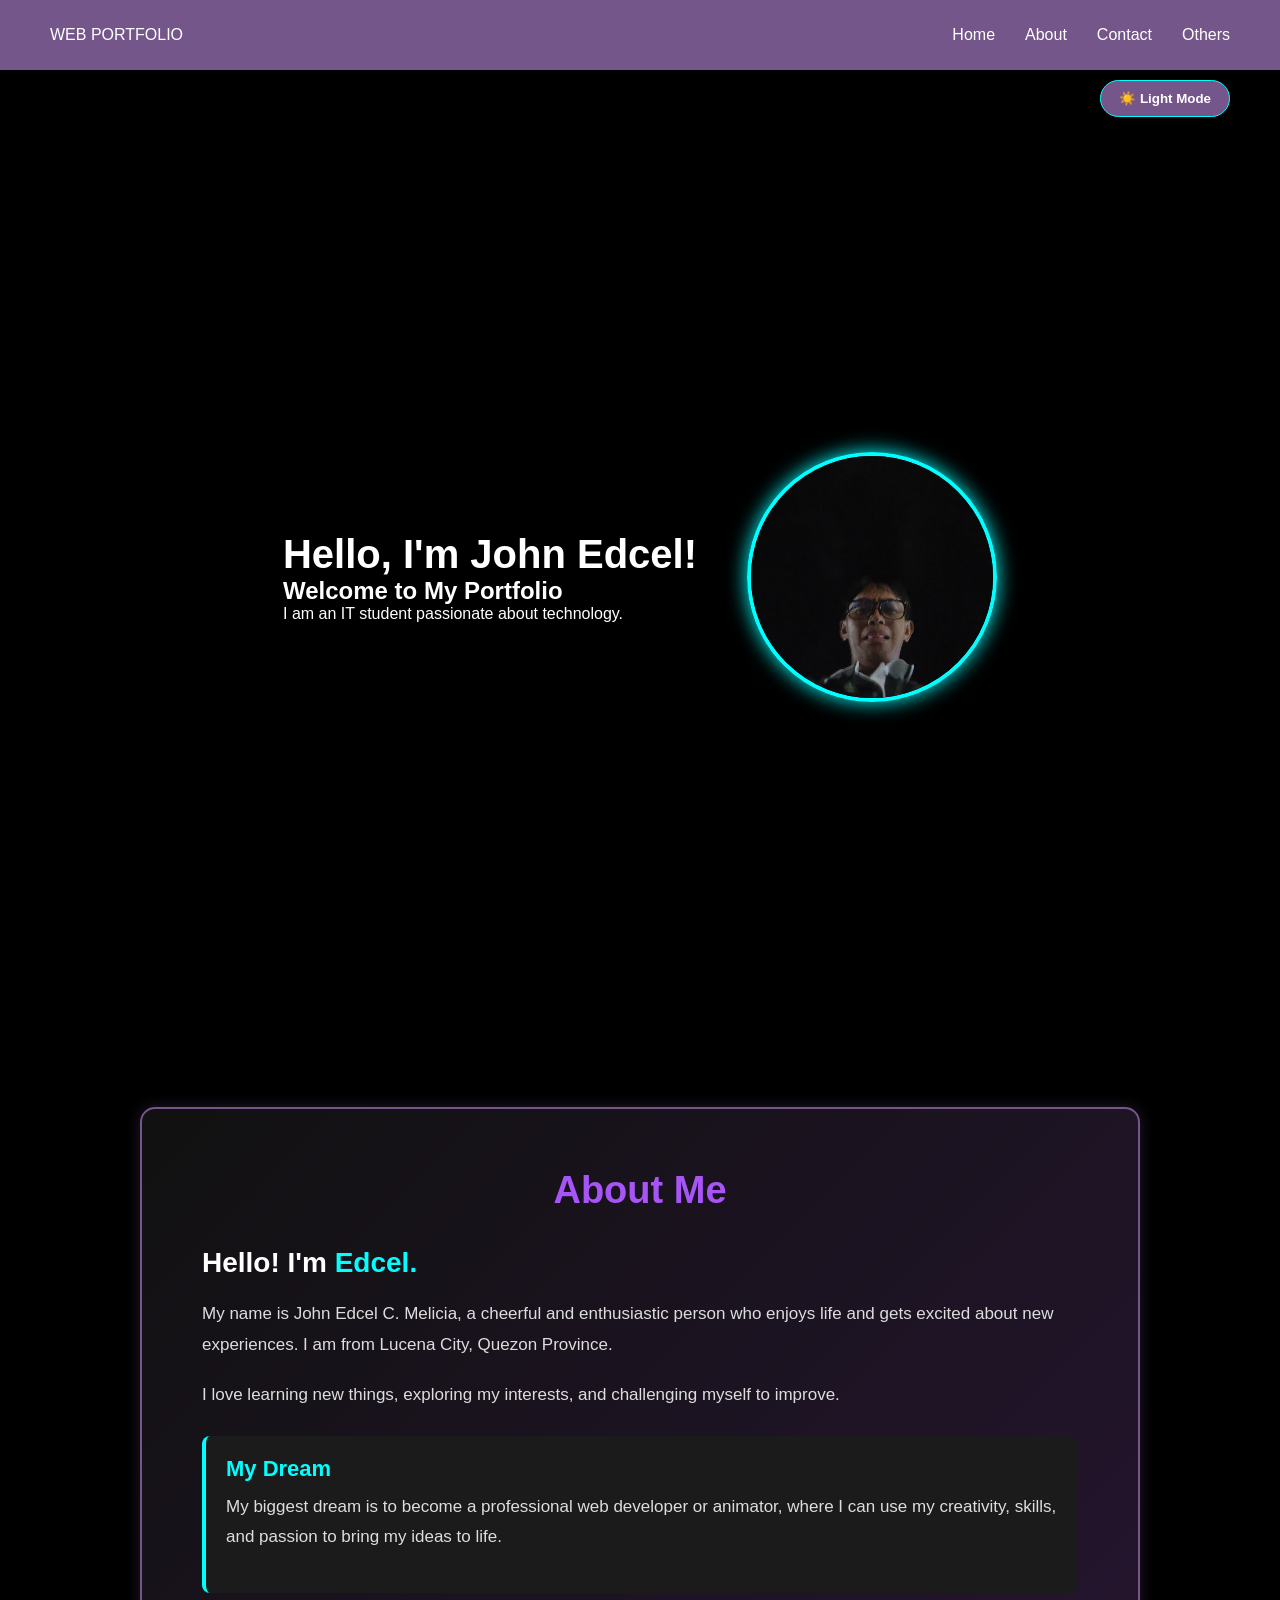
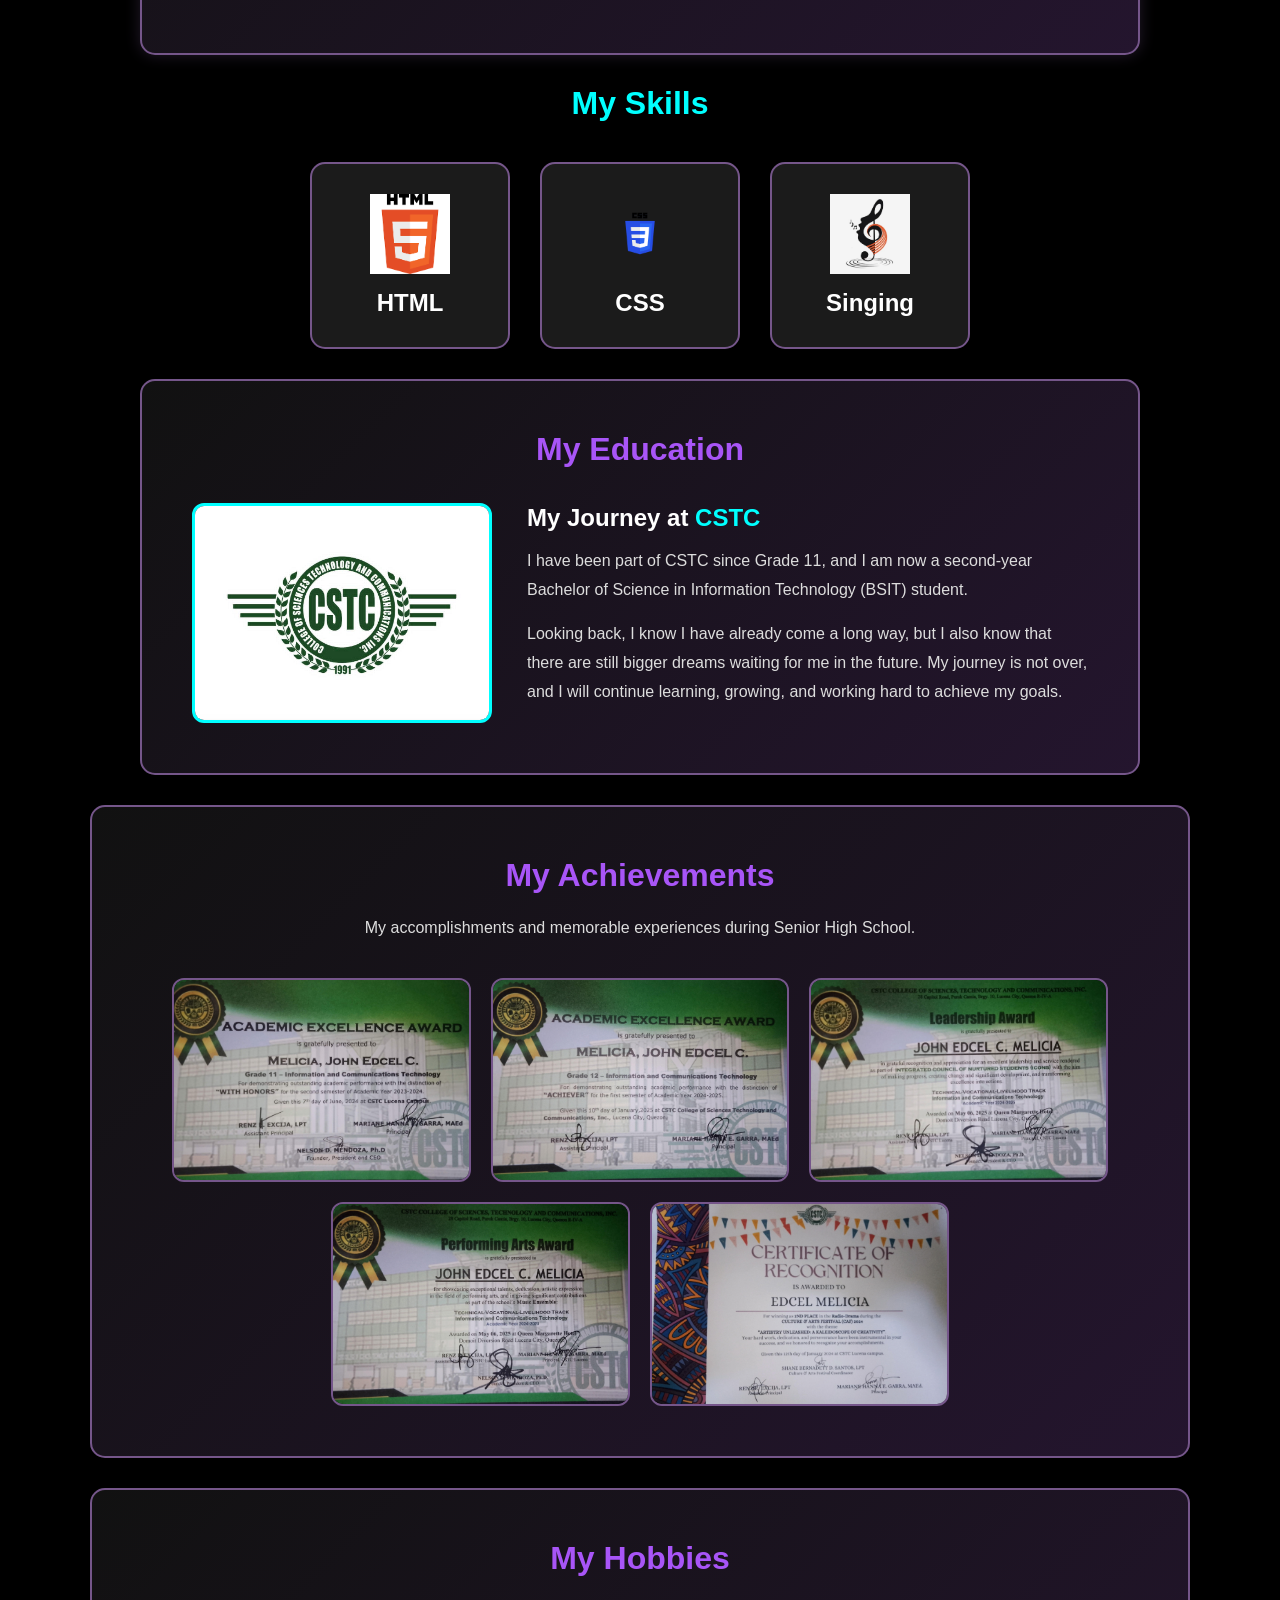
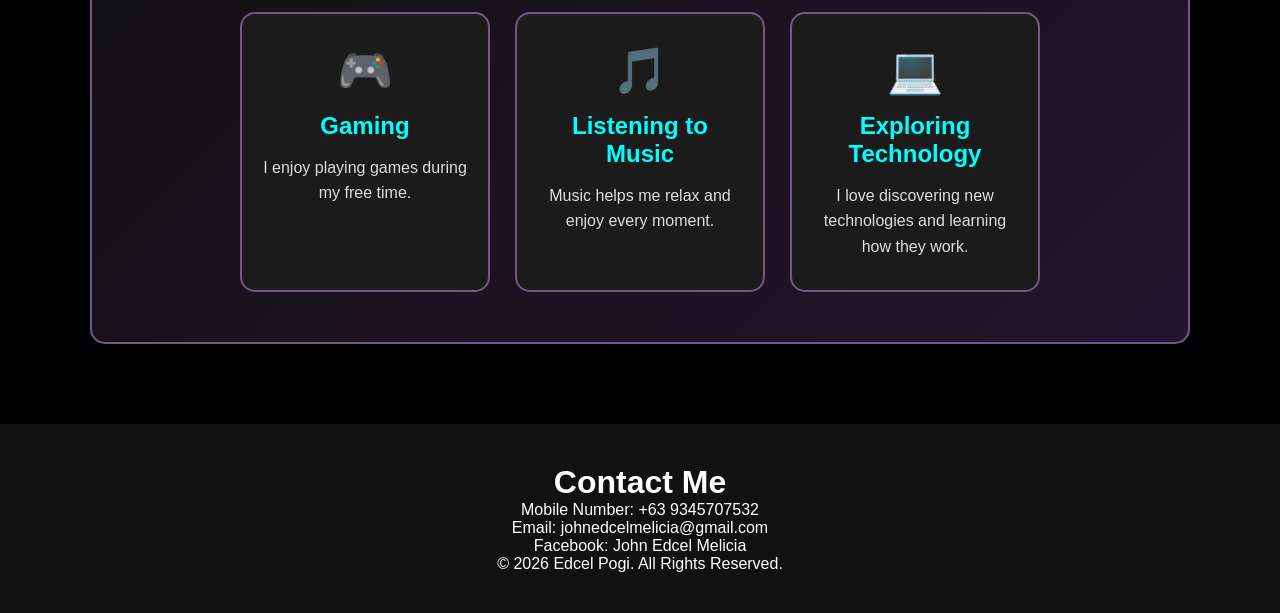
<file: index.html>
<head>
    <meta charset="UTF-8">
    <meta name="viewport" content="width=device-width, initial-scale=1.0">

    <title>My Portfolio</title>

    <link rel="stylesheet" href="style.css">
    <link rel="stylesheet" href="responsive.css">
    <link rel="stylesheet" href="button.css">
</head>
<body>

   <nav class="navbar">

    <div class="logo">WEB PORTFOLIO</div>

    <ul class="nav-links">
        <li><a href="#home">Home</a></li>
        <li><a href="#about">About</a></li>
        <li><a href="#contact">Contact</a></li>
        <li><a href="Others.html">Others</a></li>
    </ul>

</nav>

<div class="theme-container">
    <button id="theme-toggle">☀️ Light Mode</button>
</div>

<div id="home" class="owkey">

    <div class="home-text">
        <h1>Hello, I'm John Edcel!</h1>
        <h2>Welcome to My Portfolio</h2>
        <p>I am an IT student passionate about technology.</p>
    </div>

    <div class="home-image">
        <img src="image1.png" alt="My Profile">
    </div>

</div>


<div id="about">

    <div class="about-content about-me">

    <h1>About Me</h1>

    <h2>Hello! I'm <span>Edcel.</span></h2>

    <p>
        My name is John Edcel C. Melicia, a cheerful and
        enthusiastic person who enjoys life and gets excited
        about new experiences. I am from Lucena City,
        Quezon Province.
    </p>

    <p>
        I love learning new things, exploring my interests,
        and challenging myself to improve.
    </p>

    <div class="dream">
        <h3>My Dream</h3>
        <p>
            My biggest dream is to become a professional
            web developer or animator, where I can use my
            creativity, skills, and passion to bring my
            ideas to life.
        </p>
    </div>

</div>

    <div class="about-content my-skills">

    <h1>My Skills</h1>

    <div class="skills-container">

        <div class="skill-card">
            <img src="html.png" alt="HTML Logo">
            <h2>HTML</h2>
        </div>

        <div class="skill-card">
            <img src="css.png" alt="CSS Logo">
            <h2>CSS</h2>
        </div>

        <div class="skill-card">
            <img src="singing.png" alt="Singing Icon">
            <h2>Singing</h2>
        </div>

    </div>

</div>

   <div class="about-content education">
    <h1>My Education</h1>

    <div class="education-content">
        <div class="education-image">
            <img src="cstc-logo.png" alt="My School">
        </div>

        <div class="education-text">
            <h2>My Journey at <span>CSTC</span></h2>

            <p>
                I have been part of CSTC since Grade 11, and I am now
                a second-year Bachelor of Science in Information
                Technology (BSIT) student.
            </p>

            <p>
                Looking back, I know I have already come a long way,
                but I also know that there are still bigger dreams
                waiting for me in the future. My journey is not over,
                and I will continue learning, growing, and working
                hard to achieve my goals.
            </p>
        </div>
    </div>
</div>

  <div class="about-content achievements">
    <h1>My Achievements</h1>

    <p>
        My accomplishments and memorable experiences
        during Senior High School.
    </p>

    <div class="achievement-gallery">

        <div class="achievement-card">
            <img src="withhonors.jpg" alt="With Honors">
        </div>

        <div class="achievement-card">
            <img src="achiever.jpg" alt="Achiever">
        </div>

        <div class="achievement-card">
            <img src="L.AWARD.jpg" alt="Leadership Award">
        </div>

        <div class="achievement-card">
            <img src="p.a. award.jpg" alt="Performing Arts Award">
        </div>

        <div class="achievement-card">
            <img src="2nd place.jpg" alt="2nd Place">
        </div>

    </div>
</div>

    <div class="about-content hobbies">
    <h1>My Hobbies</h1>

    <div class="hobbies-container">

        <div class="hobby-card">
            <div class="hobby-icon">🎮</div>
            <h2>Gaming</h2>
            <p>I enjoy playing games during my free time.</p>
        </div>

        <div class="hobby-card">
            <div class="hobby-icon">🎵</div>
            <h2>Listening to Music</h2>
            <p>Music helps me relax and enjoy every moment.</p>
        </div>

        <div class="hobby-card">
            <div class="hobby-icon">💻</div>
            <h2>Exploring Technology</h2>
            <p>I love discovering new technologies and learning how they work.</p>
        </div>

    </div>
</div>


</div>

<footer id="contact">
    <h1>Contact Me</h1>
    <p>Mobile Number: +63 9345707532</p>
    <p>Email: johnedcelmelicia@gmail.com</p>
    <p>Facebook: John Edcel Melicia</p>

    <p class="copyright">
        © 2026 Edcel Pogi. All Rights Reserved.
    </p>
</footer>

<script src="button.js"></script>
</body>
</html>
</file>
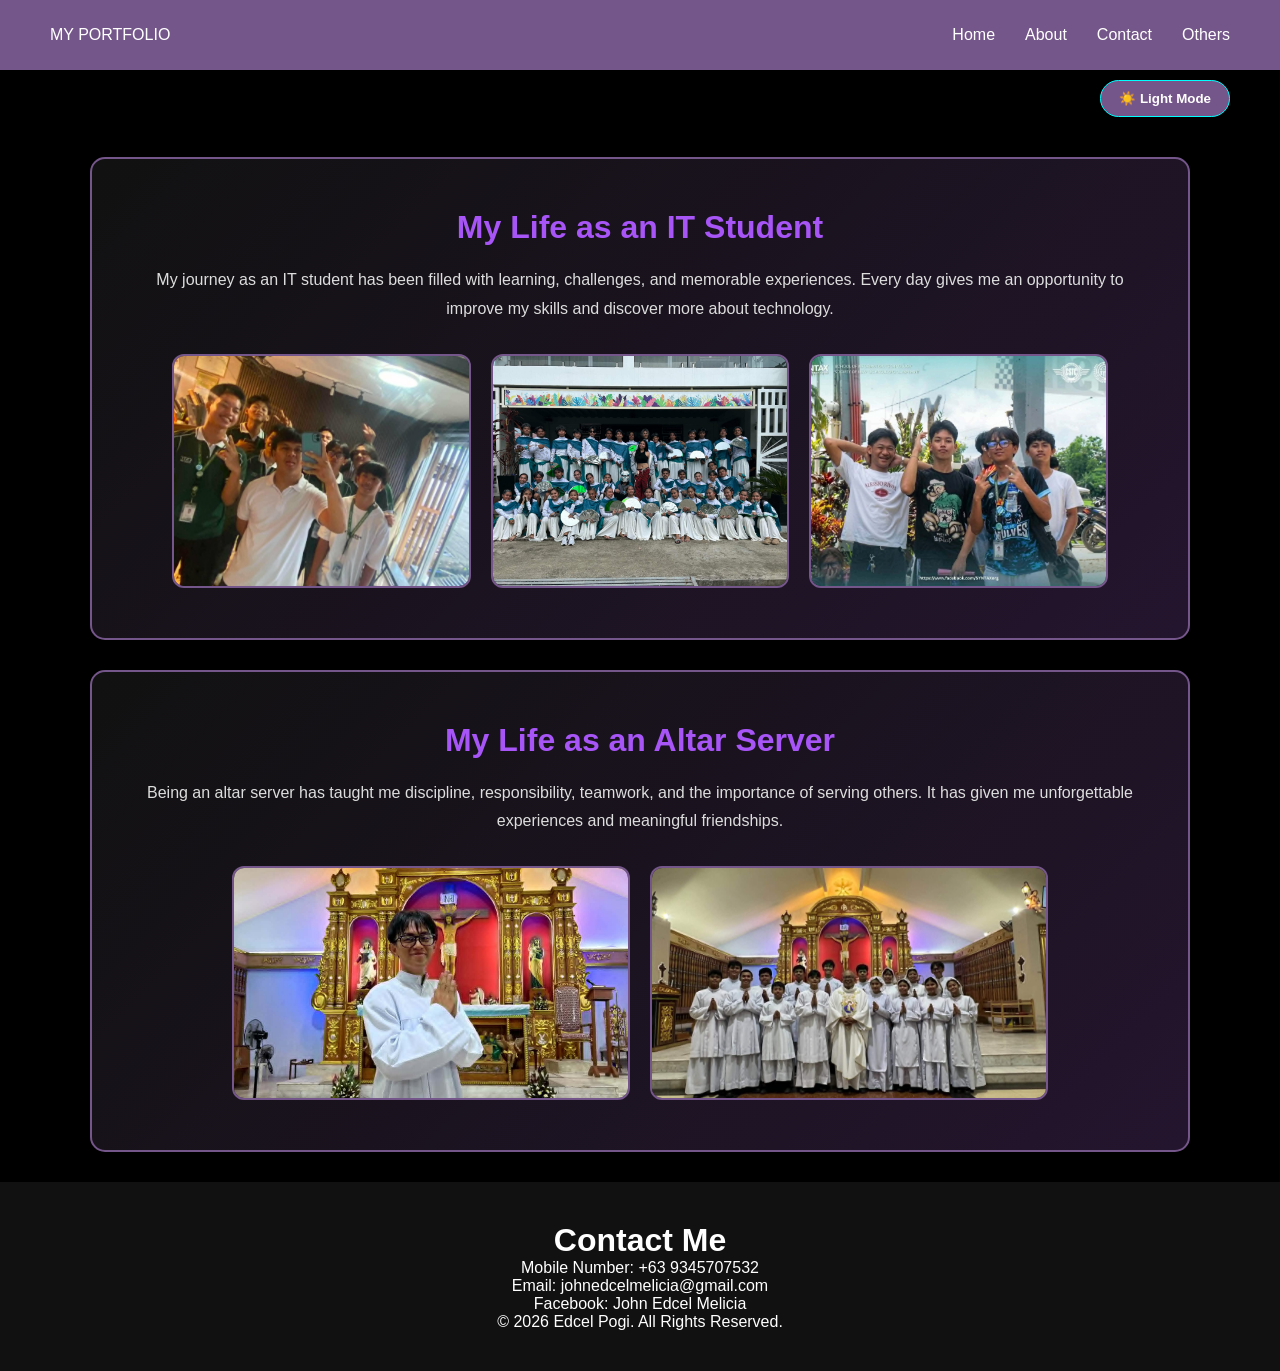
<file: Others.html>
<!DOCTYPE html>
<html lang="en">
<head>
    <meta charset="UTF-8">
    <meta name="viewport" content="width=device-width, initial-scale=1.0">
    <title>Others</title>
    <link rel = "stylesheet" href = "style.css">
     <link rel="stylesheet" href="responsive.css">
     <link rel="stylesheet" href="button.css">
</head>
<body>
    
   <nav class="navbar">
    <div class="logo">MY PORTFOLIO</div>

    <ul class="nav-links">
        <li><a href="index.html#home">Home</a></li>
        <li><a href="index.html#about">About</a></li>
        <li><a href="index.html#contact">Contact</a></li>
        <li><a href="Others.html">Others</a></li>
    </ul>
</nav>

<div class="theme-container">
    <button id="theme-toggle">☀️ Light Mode</button>
</div>

<div class="about-content it-life">

    <h1>My Life as an IT Student</h1>

    <p>
        My journey as an IT student has been filled with learning,
        challenges, and memorable experiences. Every day gives me
        an opportunity to improve my skills and discover more about
        technology.
    </p>

    <div class="it-gallery">

        <div class="it-picture">
            <img src="image2.png" alt="pic 1">
        </div>

        <div class="it-picture">
            <img src="image3.png" alt="pic 2">
        </div>

        <div class="it-picture">
            <img src="image4.png" alt="pic 3">
        </div>

    </div>

</div>


<div class="about-content altar-life">

    <h1>My Life as an Altar Server</h1>

    <p>
        Being an altar server has taught me discipline, responsibility,
        teamwork, and the importance of serving others. It has given
        me unforgettable experiences and meaningful friendships.
    </p>

    <div class="altar-gallery">

        <div class="altar-picture">
            <img src="image5.png" alt="pic 5">
        </div>

        <div class="altar-picture">
            <img src="image6.png" alt="pic 6">
        </div>

    </div>

</div>
<footer id="contact">
    <h1>Contact Me</h1>
    <p>Mobile Number: +63 9345707532</p>
    <p>Email: johnedcelmelicia@gmail.com</p>
    <p>Facebook: John Edcel Melicia</p>

    <p class="copyright">
        © 2026 Edcel Pogi. All Rights Reserved.
    </p>
</footer>

<script src="button.js"></script>

</body>
</html>
</file>
<file: style.css>
* {
    margin: 0;
    padding: 0;
    box-sizing: border-box;
    scroll-behavior: smooth;
}

body {
    background: black;
    color: white;
    font-family: Arial, sans-serif;
}


nav {
    background: #75568a;
    height: 70px;
    display: flex;
    justify-content: space-between;
    align-items: center;
    padding: 0 50px;
    position: fixed;
    width: 100%;
    top: 0;
}

ul {
    display: flex;
    list-style: none;
    gap: 30px;
}

ul a {
    color: white;
    text-decoration: none;
    transition: 0.3s;
}

ul a:hover {
    color: cyan;
}

.owkey {
    height: 100vh;
    display: flex;
    justify-content: center;
    align-items: center;
    text-align: center;
}

.owkey h1 {
    font-size: 40px;
}

#about {
    background: #921515;
}


#home {
    display: flex;
    justify-content: center;
    align-items: center;
    gap: 50px;
}

.home-text {
    text-align: left;
}

.home-image img {
    width: 250px;
    height: 250px;
    border-radius: 50%;
    object-fit: cover;
    border: 4px solid cyan;
    box-shadow: 0 0 20px cyan;
}

html {
    scroll-behavior: smooth;
}

#home, #about {
    min-height: 100vh;
    padding: 100px 50px;
    scroll-margin-top: 70px;
    background: black;
    color: white;
    text-align: center;
}

#contact {
    min-height: auto;
    padding: 40px 20px;
    background: #111;
    color: white;
    text-align: center;
}

.home-content h1 {
    color: #a855f7;
    font-size: 35px;
    margin-bottom: 20px;
}

.home-content p {
    font-size: 18px;
    margin: 15px;
}

#about {
    background: black;
    padding: 50px;
}

.about-me {
    background: linear-gradient(135deg, #111, #24152e);
    border: 2px solid #75568a;
    border-radius: 15px;
    padding: 60px;
    text-align: left;
    max-width: 1000px;
    margin: 30px auto;
    box-shadow: 0 0 15px rgba(117, 86, 138, 0.3);
}

.about-me h1 {
    color: #a855f7;
    text-align: center;
    font-size: 38px;
    margin-bottom: 35px;
}

.about-me h2 {
    color: white;
    font-size: 28px;
    margin-bottom: 20px;
}

.about-me h2 span {
    color: cyan;
}

.about-me p {
    color: #ddd;
    font-size: 17px;
    line-height: 1.8;
    margin-bottom: 20px;
}

.dream {
    background: #1b1b1b;
    border-left: 4px solid cyan;
    padding: 20px;
    margin-top: 25px;
    border-radius: 8px;
}

.dream h3 {
    color: cyan;
    margin-bottom: 10px;
    font-size: 22px;
}


.my-skills h1 {
    color: cyan;
    margin-bottom: 40px;
}

.skills-container {
    display: flex;
    justify-content: center;
    gap: 30px;
    flex-wrap: wrap;
}

.skill-card {
    width: 200px;
    padding: 30px;
    background: #1b1b1b;
    border: 2px solid #75568a;
    border-radius: 15px;
    text-align: center;
    transition: 0.3s;
}

.skill-card:hover {
    transform: translateY(-10px);
    box-shadow: 0 0 15px cyan;
}

.skill-card img {
    width: 80px;
    height: 80px;
    object-fit: contain;
    margin-bottom: 15px;
}

.skill-card h2 {
    color: white;
}

.education {
    background: linear-gradient(135deg, #111, #24152e);
    border: 2px solid #75568a;
    border-radius: 15px;
    padding: 50px;
    max-width: 1000px;
    margin: 30px auto;
}

.education h1 {
    color: #a855f7;
    text-align: center;
    margin-bottom: 35px;
}

.education-content {
    display: flex;
    align-items: center;
    gap: 35px;
}

.education-image img {
    width: 300px;
    height: 220px;
    object-fit: cover;
    border-radius: 12px;
    border: 3px solid cyan;
}

.education-text {
    text-align: left;
}

.education-text h2 {
    color: white;
    margin-bottom: 15px;
}

.education-text h2 span {
    color: cyan;
}

.education-text p {
    color: #ddd;
    line-height: 1.8;
    margin-bottom: 15px;
}

.achievements {
    background: linear-gradient(135deg, #111, #24152e);
    border: 2px solid #75568a;
    border-radius: 15px;
    padding: 50px;
    max-width: 1100px;
    margin: 30px auto;
    text-align: center;
}

.achievements h1 {
    color: #a855f7;
    margin-bottom: 20px;
}

.achievements p {
    color: #ddd;
    margin-bottom: 35px;
    line-height: 1.8;
}

.achievement-gallery {
    display: flex;
    justify-content: center;
    flex-wrap: wrap;
    gap: 20px;
}

.achievement-card {
    width: 30%;
    min-width: 180px;
    overflow: hidden;
    border: 2px solid #75568a;
    border-radius: 12px;
    transition: 0.3s;
}

.achievement-card img {
    width: 100%;
    height: 200px;
    object-fit: cover;
    display: block;
}

.achievement-card:hover {
    transform: translateY(-8px);
    box-shadow: 0 0 15px cyan;
}
/* MY HOBBIES */
.hobbies {
    background: linear-gradient(135deg, #111, #24152e);
    border: 2px solid #75568a;
    border-radius: 15px;
    padding: 50px;
    max-width: 1100px;
    margin: 30px auto;
    text-align: center;
}

.hobbies h1 {
    color: #a855f7;
    margin-bottom: 35px;
}

.hobbies-container {
    display: flex;
    justify-content: center;
    gap: 25px;
    flex-wrap: wrap;
}

.hobby-card {
    background: #1b1b1b;
    border: 2px solid #75568a;
    border-radius: 15px;
    padding: 30px 20px;
    width: 250px;
    transition: 0.3s;
}

.hobby-card:hover {
    transform: translateY(-10px);
    box-shadow: 0 0 15px cyan;
}

.hobby-icon {
    font-size: 45px;
    margin-bottom: 15px;
}

.hobby-card h2 {
    color: cyan;
    margin-bottom: 15px;
}

.hobby-card p {
    color: #ddd;
    line-height: 1.6;
}

/* IT LIFE AND ALTAR SERVER */
.it-life,
.altar-life {
    background: linear-gradient(135deg, #111, #24152e);
    border: 2px solid #75568a;
    border-radius: 15px;
    padding: 50px;
    max-width: 1100px;
    margin: 30px auto;
    text-align: center;
}

.it-life h1,
.altar-life h1 {
    color: #a855f7;
    margin-bottom: 20px;
}

.it-life p,
.altar-life p {
    color: #ddd;
    line-height: 1.8;
    margin-bottom: 30px;
}

/* IMAGE GALLERIES */
.it-gallery,
.altar-gallery {
    display: flex;
    justify-content: center;
    flex-wrap: wrap;
    gap: 20px;
}

.it-picture,
.altar-picture {
    width: 30%;
    min-width: 200px;
    overflow: hidden;
    border: 2px solid #75568a;
    border-radius: 12px;
    transition: 0.3s;
}

.altar-picture {
    width: 40%;
}

.it-picture img,
.altar-picture img {
    width: 100%;
    height: 230px;
    object-fit: cover;
    display: block;
}

.it-picture:hover,
.altar-picture:hover {
    transform: translateY(-8px);
    box-shadow: 0 0 15px cyan;
}
</file>
<file: responsive.css>
@media (max-width: 768px) {

    nav {
        padding: 0 15px;
    }

    ul {
        gap: 15px;
    }

    ul a {
        font-size: 14px;
    }

    #home {
        flex-direction: column;
        gap: 30px;
    }

    .home-image img {
        width: 180px;
        height: 180px;
    }

    #about {
        padding: 80px 15px;
    }

    .about-content {
        padding: 30px 15px;
    }

    .about-content h1 {
        font-size: 25px;
    }

    .about-content p {
        font-size: 16px;
    }


    .it-life,
    .altar-life {
        padding: 30px 15px;
        margin: 20px 10px;
    }

    .it-gallery,
    .altar-gallery {
        flex-direction: column;
        align-items: center;
    }

    .it-picture,
    .altar-picture {
        width: 100%;
        max-width: 400px;
    }

    .it-picture img,
    .altar-picture img {
        width: 100%;
        height: 220px;
        object-fit: cover;
    }
}


@media (max-width: 480px) {

    nav {
        padding: 0 10px;
    }

    nav .logo {
        font-size: 14px;
    }

    ul {
        gap: 8px;
    }

    ul a {
        font-size: 12px;
    }

    @media (max-width: 768px) {

    .education {
        width: 95%;
        max-width: 100%;
        margin: 20px auto;
        padding: 25px 15px;
        box-sizing: border-box;
        overflow: hidden;
    }

    .education h1 {
        font-size: 24px;
        text-align: center;
    }

    .education-content {
        display: flex;
        flex-direction: column;
        align-items: center;
        width: 100%;
        gap: 20px;
    }

    .education-image {
        width: 100%;
        max-width: 350px;
    }

    .education-image img {
        width: 100%;
        height: auto;
        display: block;
    }

    .education-text {
        width: 100%;
        text-align: center;
        overflow-wrap: break-word;
    }

    .education-text p {
        font-size: 14px;
        line-height: 1.7;
    }
}
</file>
<file: button.css>
.theme-container {
    display: flex;
    justify-content: flex-end;
    padding: 10px 50px;
    margin-top: 70px;
}

#theme-toggle {
    background: #75568a;
    color: white;
    border: 1px solid cyan;
    padding: 10px 18px;
    border-radius: 20px;
    cursor: pointer;
    font-family: 'Poppins', sans-serif;
    font-weight: 600;
    transition: 0.3s;
}

#theme-toggle:hover {
    background: cyan;
    color: black;
}

body.light-mode {
    background: #f5f5f5 !important;
    color: #222 !important;
}

body.light-mode #home,
body.light-mode #about {
    background: #f5f5f5 !important;
    color: #222 !important;
}

body.light-mode .about-content,
body.light-mode .education,
body.light-mode .achievements,
body.light-mode .hobbies,
body.light-mode .my-skills {
    background: white !important;
    color: #222 !important;
}

body.light-mode .hobby-card,
body.light-mode .skill-card {
    background: #eee !important;
    color: #222 !important;
}

body.light-mode p {
    color: #333 !important;
}

body.light-mode h1,
body.light-mode h2 {
    color: #75568a !important;
}

body.light-mode #contact {
    background: #ddd !important;
    color: #222 !important;
}
</file>
